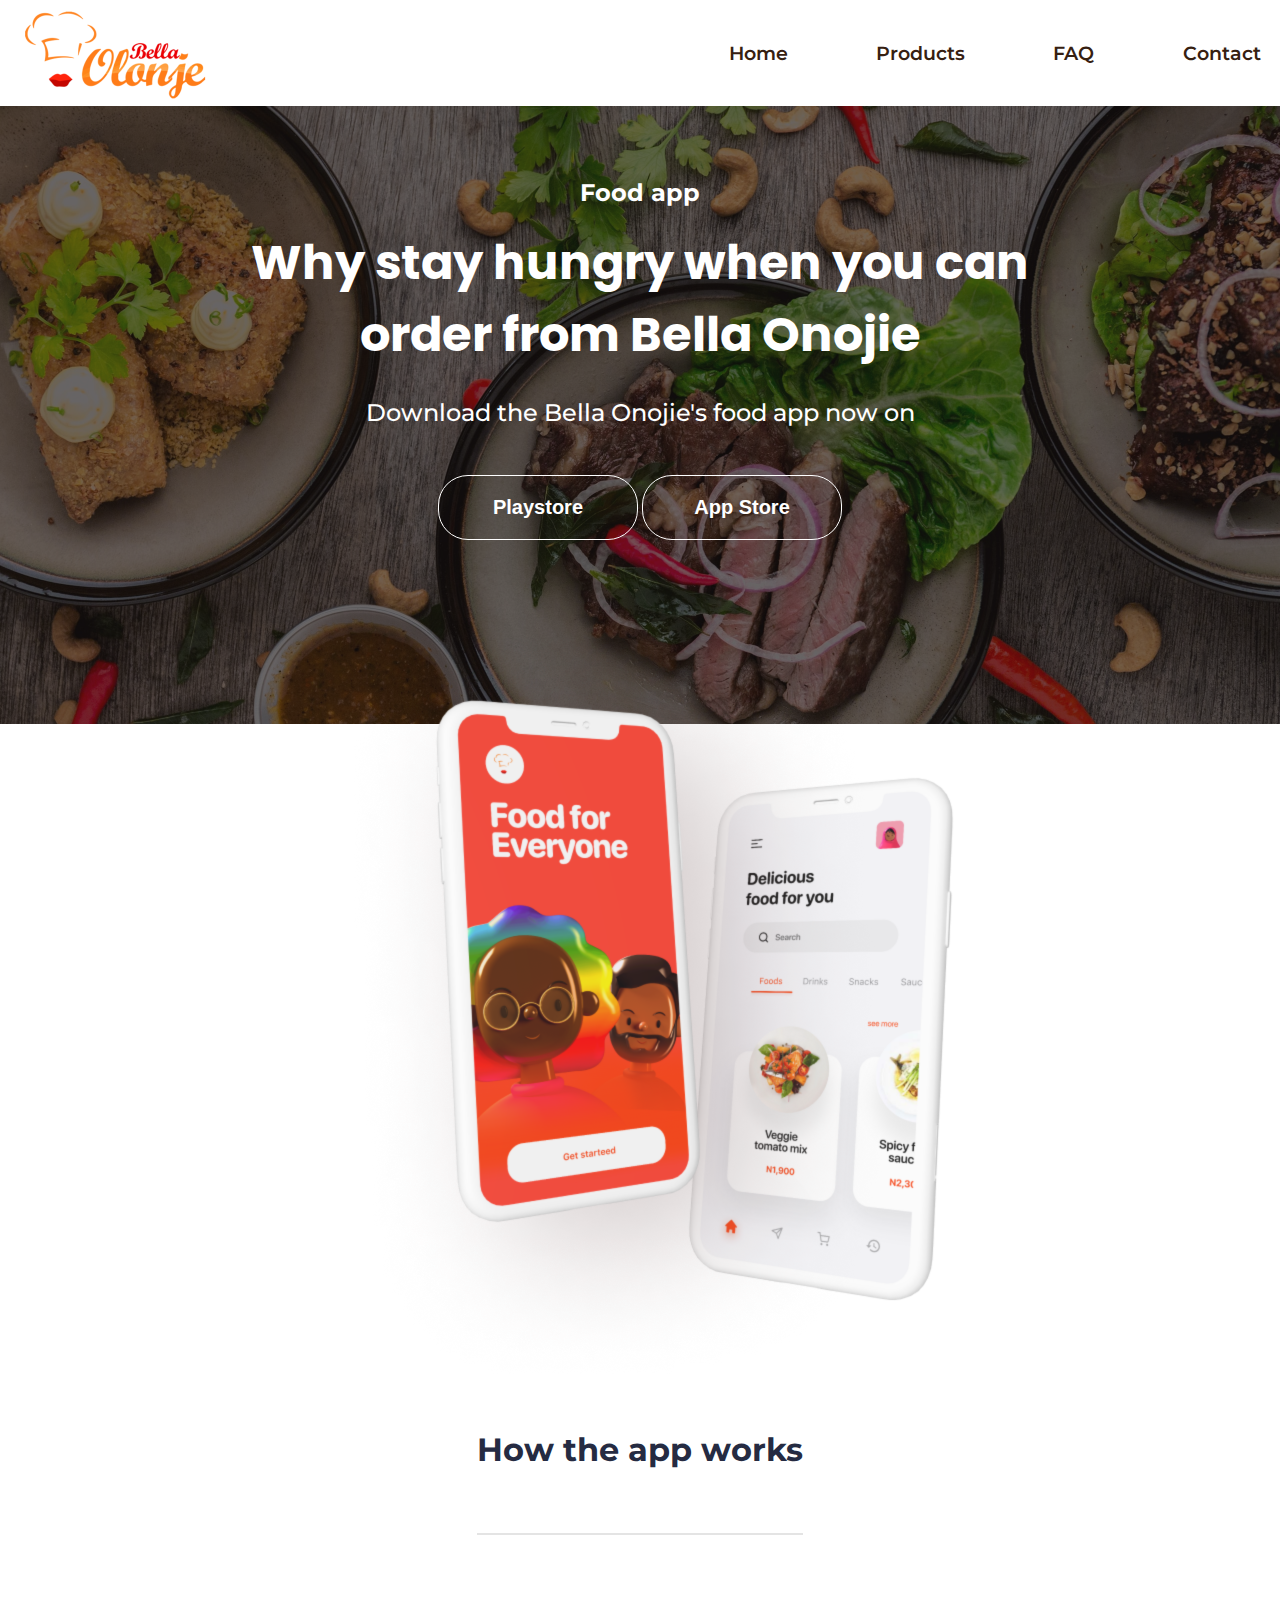
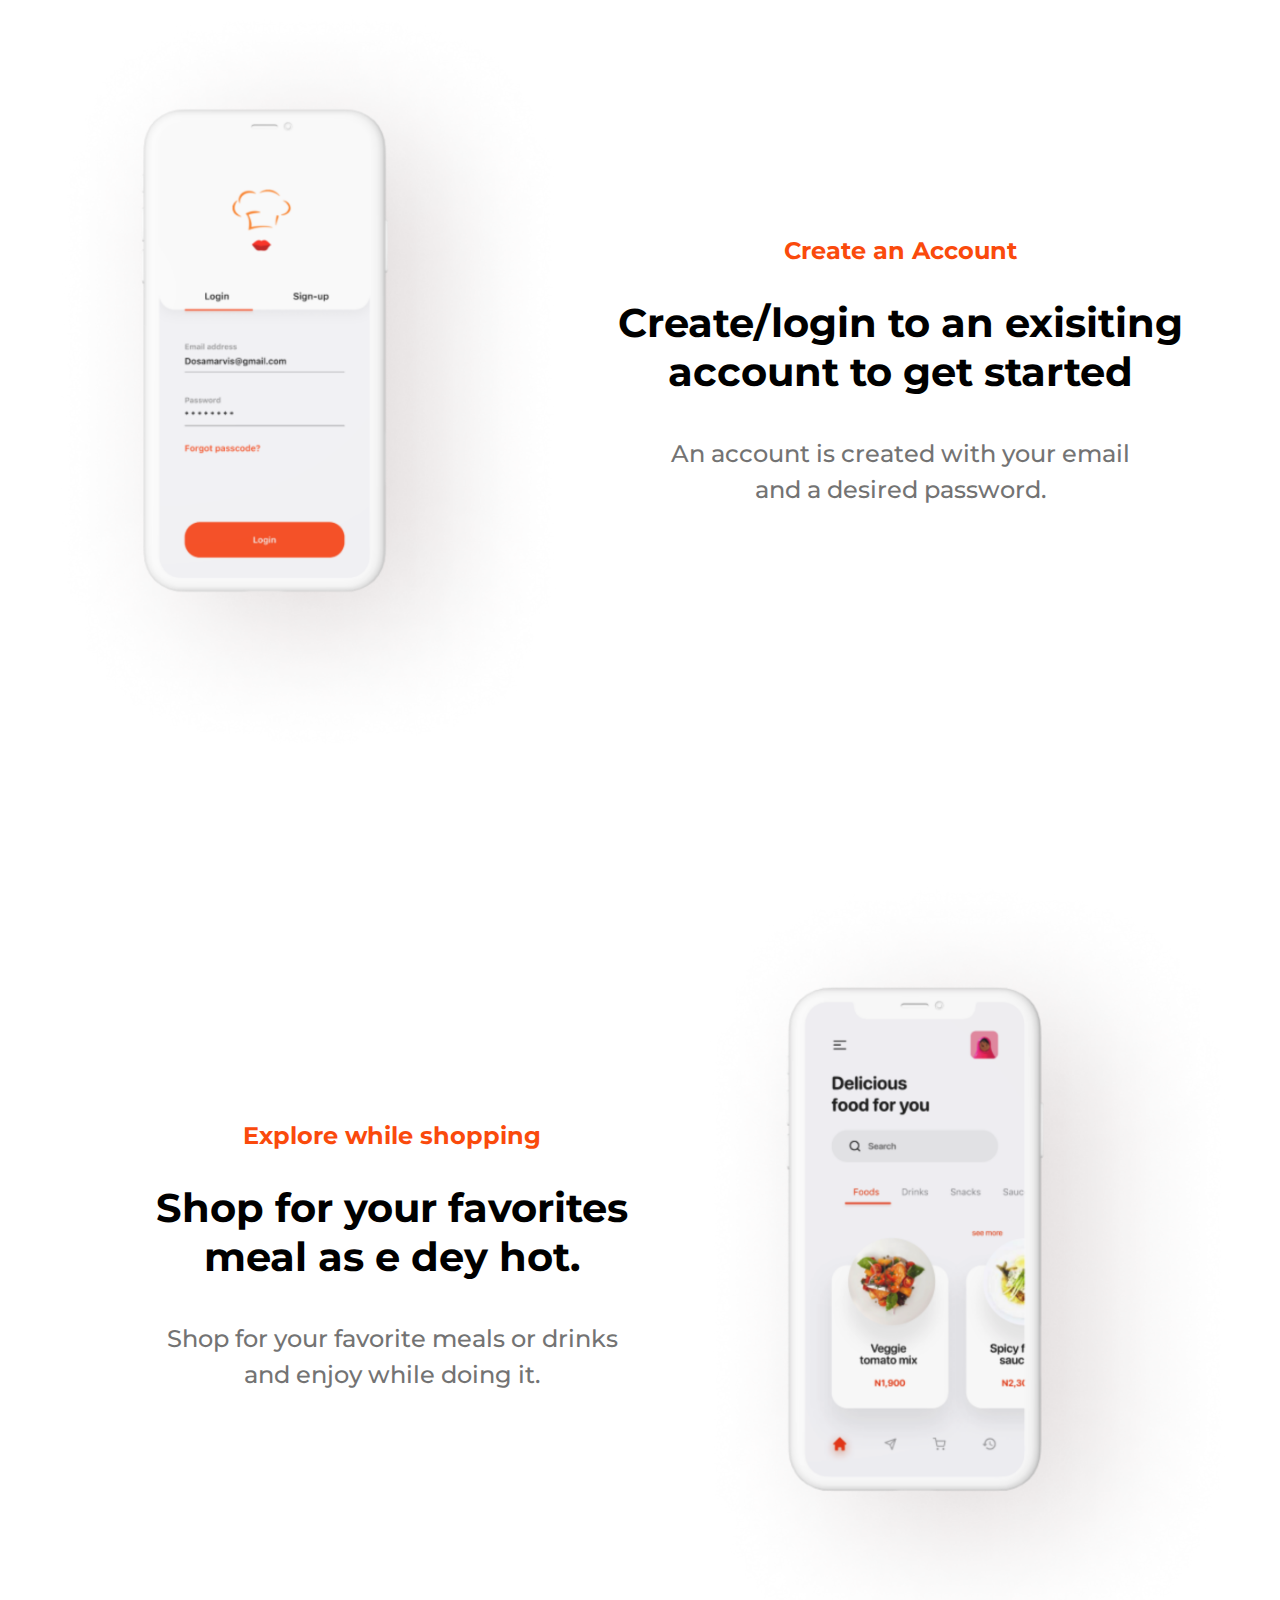
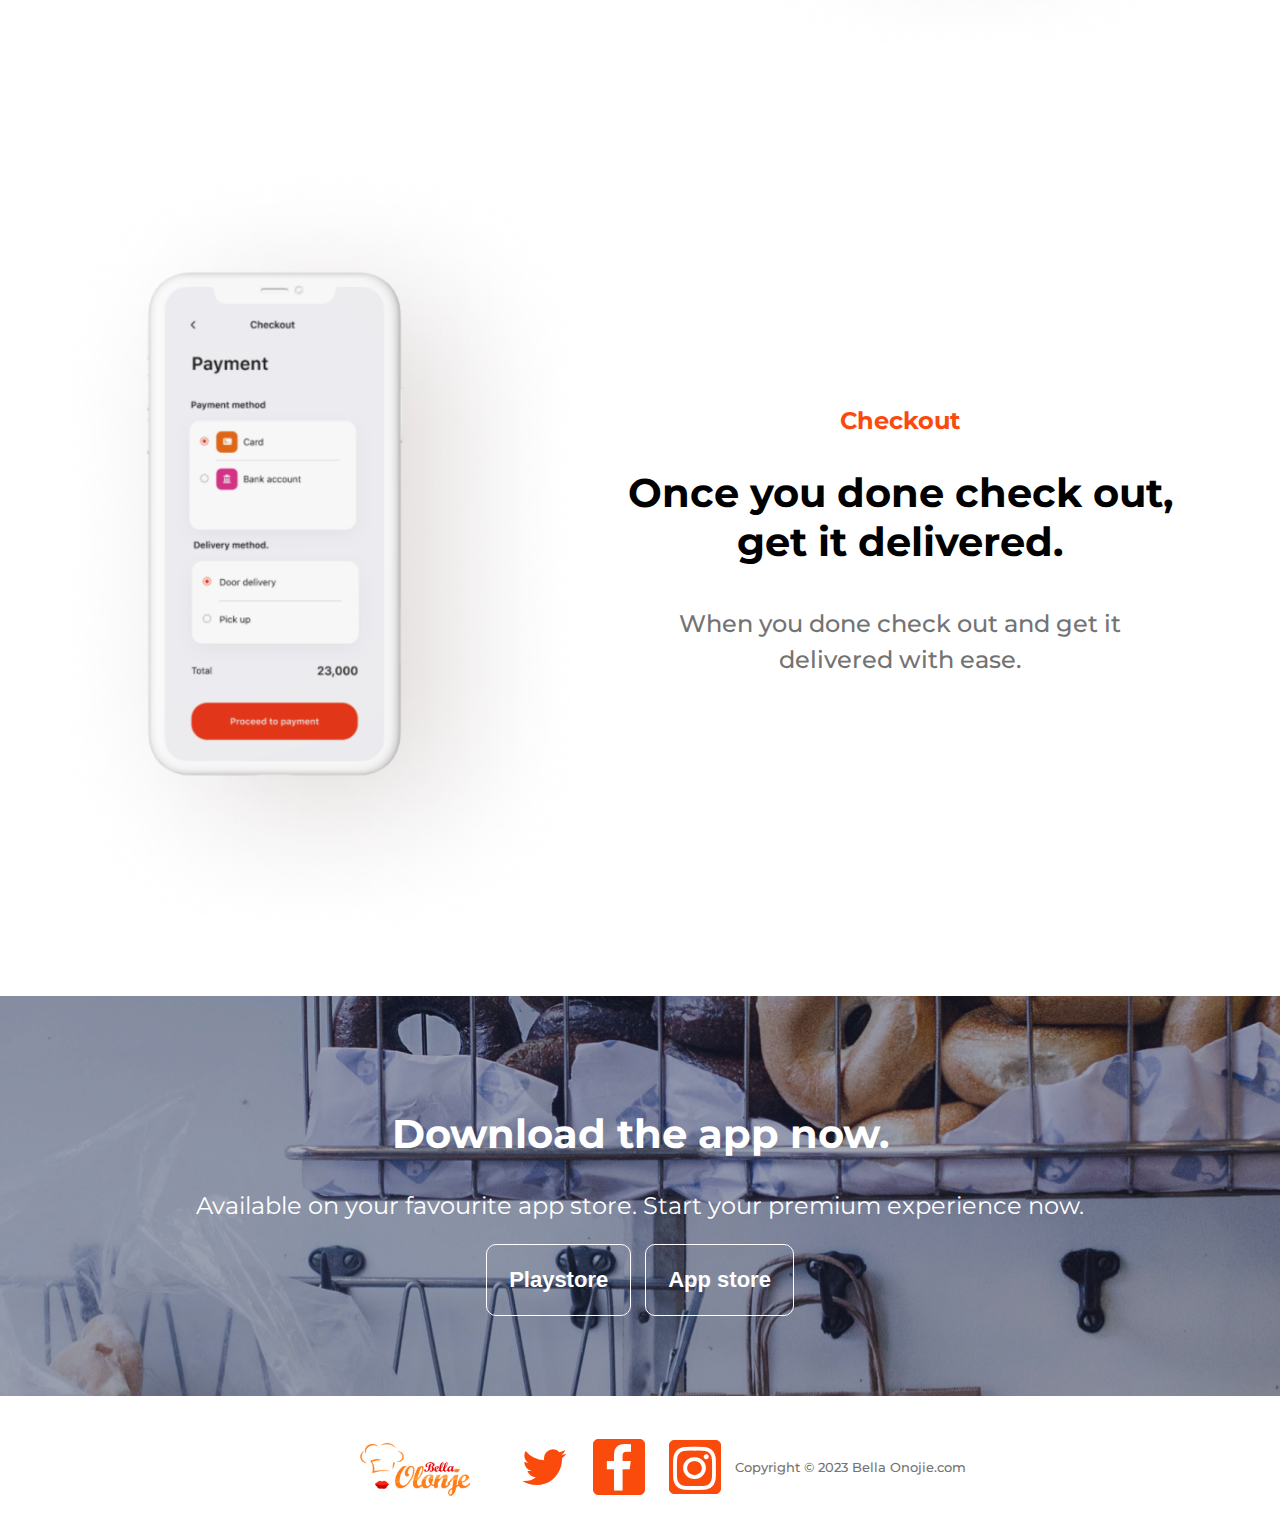
<file: index.html>
<!DOCTYPE html>
<html lang="en">

<head>
    <meta charset="UTF-8">
    <meta name="viewport" content="width=device-width, initial-scale=1.0">

    <!-- Font Links -->
    <link rel="preconnect" href="https://fonts.googleapis.com">
    <link rel="preconnect" href="https://fonts.gstatic.com" crossorigin>
    <link
        href="https://fonts.googleapis.com/css2?family=Montserrat:ital,wght@0,100..900;1,100..900&family=Poppins:ital,wght@0,100;0,200;0,300;0,400;0,500;0,600;0,700;0,800;0,900;1,100;1,200;1,300;1,400;1,500;1,600;1,700;1,800;1,900&display=swap"
        rel="stylesheet">

    <!-- Font Awesome Links for icons -->
    <link rel="stylesheet" href="https://cdnjs.cloudflare.com/ajax/libs/font-awesome/4.7.0/css/font-awesome.min.css">
    <title>Bella Onojie</title>
    <link rel="stylesheet" href="css/main.css">
</head>

<body>
    <div class="container">
        <!-- Adding skip links to main and footer content -->
        <nav class="skip-links">
            <ul>
                <li><a href="#main-content">Skip to main content</a></li>
                <li><a href="#footer">Skip to footer</a></li>
            </ul>
        </nav>

        <header>
            <div class="logo">
                <a href="index.html">
                    <img src="images/logo.png" alt="Bella Onije Logo">
                </a>
            </div>
            <!-- Navigation Menu -->
            <nav>
                <ul>
                    <li><a href="index.html">Home</a></li>
                    <li><a href="product.html">Products</a></li>
                    <li><a href="faq.html">FAQ</a></li>
                    <li><a href="contact.html">Contact</a></li>
                </ul>
            </nav>
        </header>
        <main id="main-content">
            <div class="banner" role="banner">
                <h3>Food app</h3>
                <h1>Why stay hungry when you can order from Bella Onojie</h1>
                <p>Download the Bella Onojie's food app now on</p>
                <div class="button-container">
                    <button class="banner-btn" aria-label="Download from playstore">Playstore</button>
                    <button class="banner-btn" aria-label="Download from App store">App Store</button>
                </div>
                <!-- Responsive image, however, this and following are not working -->
                <picture>
                    <!-- 480px Viewport -->
                    <source srcset="images/main/mobile/main-480x600.png x,
                    images/main/mobile/main-960x1200.png 2x" media="(max-width: 959px)" />

                    <!-- 960px Viewport -->
                    <source srcset="images/main/desktop/main-648x886.png x,
                        images/main/desktop/main-1296x1772.png 2x" media="(min-width: 960px)" />
                    <img class="main-pct" src="images/main/desktop/main-648x886.png" alt="">
                    <!-- ^^ Decorative image doesn't require an alt tag -->
                </picture>
                <h4 class="how">How the app works</h4>
            </div>

            <!-- Create account, epxlore variety and checkout sections -->
            <div class="sections">
                <div class="section account" aria-labelledby="account h3">
                    <div>
                        <h3>Create an Account</h3>
                        <h2>Create/login to an exisiting account to get started</h2>
                        <p class="section-txt">An account is created with your email and a desired password.</p>
                    </div>

                    <div class="phone-img">
                        <picture>
                            <!-- Desktop versions -->
                            <source srcset="images/create/desktop/create-648x866.png x,
                            images/create/desktop/create-1296x1772.png 2x" media="(min-width: 960px)" />

                            <!-- Mobile versions -->
                            <source srcset="images/create/mobile/create-480x600.png x,
                            images/create/mobile/create-960x1200.png 2x" media="(max-width: 959px)" />

                            <img src="images/create/desktop/create-desktop.png" alt="" />
                        </picture>
                    </div>
                </div>

                <div class="section variety" aria-labelledby="variety h3">
                    <div>
                        <h3 id="desktop-explr">Explore Varieties</h3>
                        <h3 id="mobile-explr">Explore while shopping</h3>
                        <h2>Shop for your favorites meal as e dey hot.</h2>
                        <p class="section-txt">Shop for your favorite meals or drinks and enjoy while doing it.
                        </p>
                    </div>

                    <div class="phone-img">
                        <picture>
                            <!-- Desktop versions -->
                            <source srcset="images/explore/desktop/explore-648x866.png x,
                            images/explore/desktop/explore-1296x1772.png 2x" media="(min-width: 960px)" />

                            <!-- Mobile versions -->
                            <source srcset="images/explore/mobile/explore-480x600.png x,
                            images/explore/mobile/explore-960x1200.png 2x" media="(max-width: 959px)" />

                            <img src="images/explore/mobile/explore-480x600.png" alt="" />
                        </picture>
                    </div>
                </div>

                <div class="section checkout" aria-labelledby="checkout h3">
                    <div>
                        <h3>Checkout</h3>
                        <h2>Once you done check out, get it delivered.</h2>
                        <p class="section-txt">When you done check out and get it
                            delivered with ease.</p>
                    </div>

                    <div class="phone-img">
                        <picture>
                            <!-- Desktop versions -->
                            <source srcset="images/checkout/desktop/checkout-648x866.png x,
                            images/checkout/desktop/checkout-1296x1772.png 2x" media="(min-width: 960px)" />

                            <!-- Mobile versions -->
                            <source srcset="images/checkout/mobile/checkout-480x600.png x,
                            images/checkout/mobile/checkout-960x1200.png 2x" media="(max-width: 959px)" />

                            <img src="images/explore/mobile/explore-480x600.png" alt="" />
                        </picture>
                    </div>
                </div>

            </div>
            <!-- Download section is on every page -->
            <div class="download" aria-labelledby="download-header">
                <h2 id="download-header">Download the app now.</h2>
                <h3 id="desktop-h3">Available on your favourite app store. Start your premium experience now.</h3>
                <h3 id="mobile-h3">Most calendars are designed for teams.</h3>
                <button id="desktop-btn1" aria-label="Download from Playstore">Playstore</button>
                <button id="desktop-btn2" aria-label="Download from App store">App store</button>
                <!-- Buttons for mobile -->
                <button id="mobile-btn1" aria-label="Buy now">Buy now</button>
                <button id="mobile-btn2" aria-label="Try for free">Try for free</button>
            </div>
        </main>

        <footer id="footer">
            <a href="index.html">
                <img id="desktop-logo" src="images/logo.png" alt="Bella Onojie Logo"></a>
            <a href="https://twitter.com/home" class="fa fa-twitter" aria-label="twitter"></a>
            <a href="https://www.facebook.com/" class="fa fa-facebook" aria-label="facebook"></a>
            <a id="mobile-icon" href="https://ca.linkedin.com/" class="fa fa-linkedin" aria-label="linkedin"></a>
            <a id="desktop-icon" href="https://www.instagram.com/" class="fa fa-instagram" aria-label="instagram"></a>
            <p class="copy" aria-label="copyright 2023 Bella Onojie.">Copyright &copy; 2023 Bella Onojie.com</p>
        </footer>
    </div>

</body>

</html>
</file>
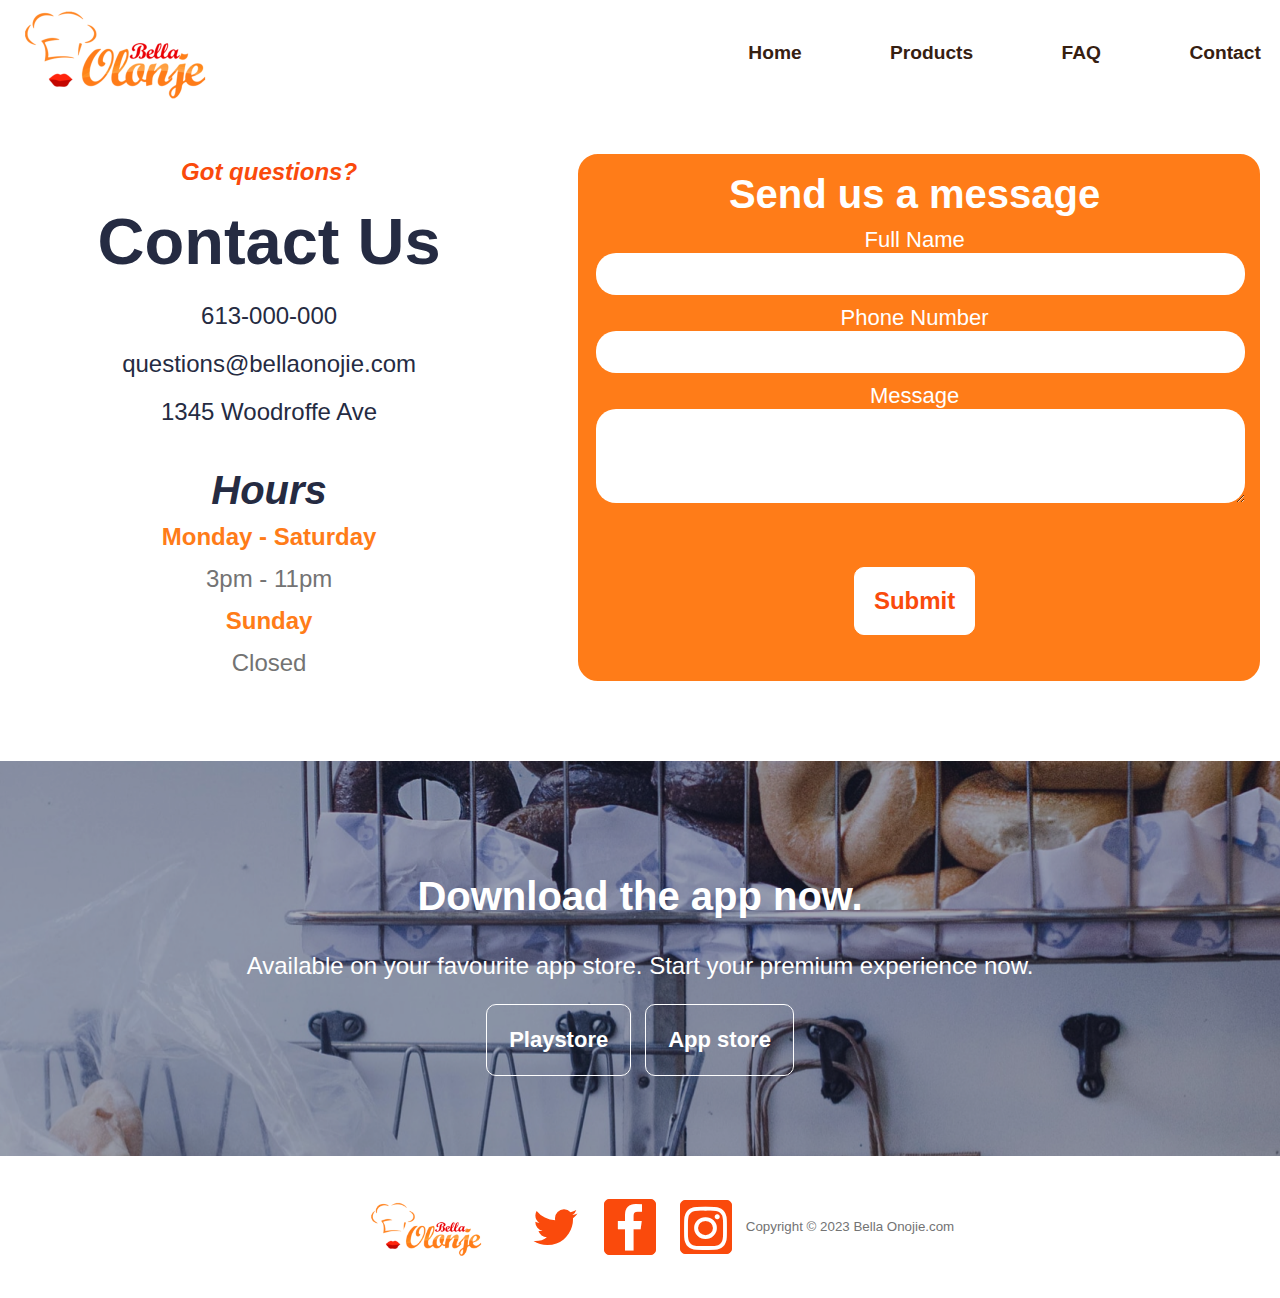
<file: contact.html>
<!DOCTYPE html>
<html lang="en">

<head>
    <meta charset="UTF-8">
    <meta name="viewport" content="width=device-width, initial-scale=1.0">
    <link rel="stylesheet" href="https://cdnjs.cloudflare.com/ajax/libs/font-awesome/4.7.0/css/font-awesome.min.css">
    <link rel="stylesheet" href="css/main.css">
    <title>Bella Onojie</title>

</head>

<body>
    <div class="container">
        <!-- Adding skip links to main and footer content -->
        <nav class="skip-links">
            <ul>
                <li><a href="#main-content">Skip to main content</a></li>
                <li><a href="#footer">Skip to footer</a></li>
            </ul>
        </nav>
        <header>
            <div class="logo">
                <a href="index.html">
                    <img src="images/logo.png" alt="Bella Onije Logo">
                </a>
            </div>
            <!-- Navigation Menu -->
            <nav>
                <ul>
                    <li><a href="index.html">Home</a></li>
                    <li><a href="product.html">Products</a></li>
                    <li><a href="faq.html">FAQ</a></li>
                    <li><a href="contact.html">Contact</a></li>
                </ul>
            </nav>
        </header>
        <!-- Main contains contact information, contact form and hours-->
        <main id="main-content">
            <div class="contact-form">
                <div class="contact">
                    <h3>Got questions?</h3>
                    <h2 class="cntc-h2">Contact Us</h2>
                    <!-- Includes schema info -->
                    <div class="info" itemscope itemtype="https://schema.org/ContactPoint">
                        <p itemprop="telephone">613-000-000</p>
                        <p itemprop="email">questions@bellaonojie.com</p>
                        <p itemprop="address">1345 Woodroffe Ave</p>
                    </div>
                </div>
                <div class="form">
                    <h2>Send us a message</h2>
                    <form action="form.html" method="post">
                        <label for="fullname">Full Name</label>
                        <input type="text" id="fullname" name="fullname" required>
                        <label for="phone">Phone Number</label>
                        <input type="tel" id="phone" name="phone">
                        <label for="message">Message</label>
                        <textarea id="message" name="message" required></textarea>
                        <button type="submit" class="form-btn">Submit</button>
                    </form>
                </div>
                <div class="hours">
                    <h2>Hours</h2>
                    <div class="hour">
                        <h3>Monday - Saturday</h3>
                        <p>3pm - 11pm</p>
                        <h3>Sunday</h3>
                        <p class="closed">Closed</p>
                    </div>
                </div>
            </div>
            <div class="download" aria-labelledby="download-header">
                <h2 id="download-header">Download the app now.</h2>
                <h3 id="desktop-h3">Available on your favourite app store. Start your premium experience now.</h3>
                <h3 id="mobile-h3">Most calendars are designed for teams.</h3>
                <button id="desktop-btn1" aria-label="Download from Playstore">Playstore</button>
                <button id="desktop-btn2" aria-label="Download from App store">App store</button>
                <!-- Buttons for mobile -->
                <button id="mobile-btn1" aria-label="Buy now">Buy now</button>
                <button id="mobile-btn2" aria-label="Try for free">Try for free</button>
            </div>
        </main>
        <footer id="footer">
            <a href="index.html">
                <img id="desktop-logo" src="images/logo.png" alt="Bella Onojie Logo"></a>
            <a href="https://twitter.com/home" class="fa fa-twitter" aria-label="twitter"></a>
            <a href="https://www.facebook.com/" class="fa fa-facebook" aria-label="facebook"></a>
            <a id="mobile-icon" href="https://ca.linkedin.com/" class="fa fa-linkedin" aria-label="linkedin"></a>
            <a id="desktop-icon" href="https://www.instagram.com/" class="fa fa-instagram" aria-label="instagram"></a>
            <p class="copy" aria-label="copyright 2023 Bella Onojie.">Copyright &copy; 2023 Bella Onojie.com</p>
        </footer>
    </div>

</body>

</html>
</file>
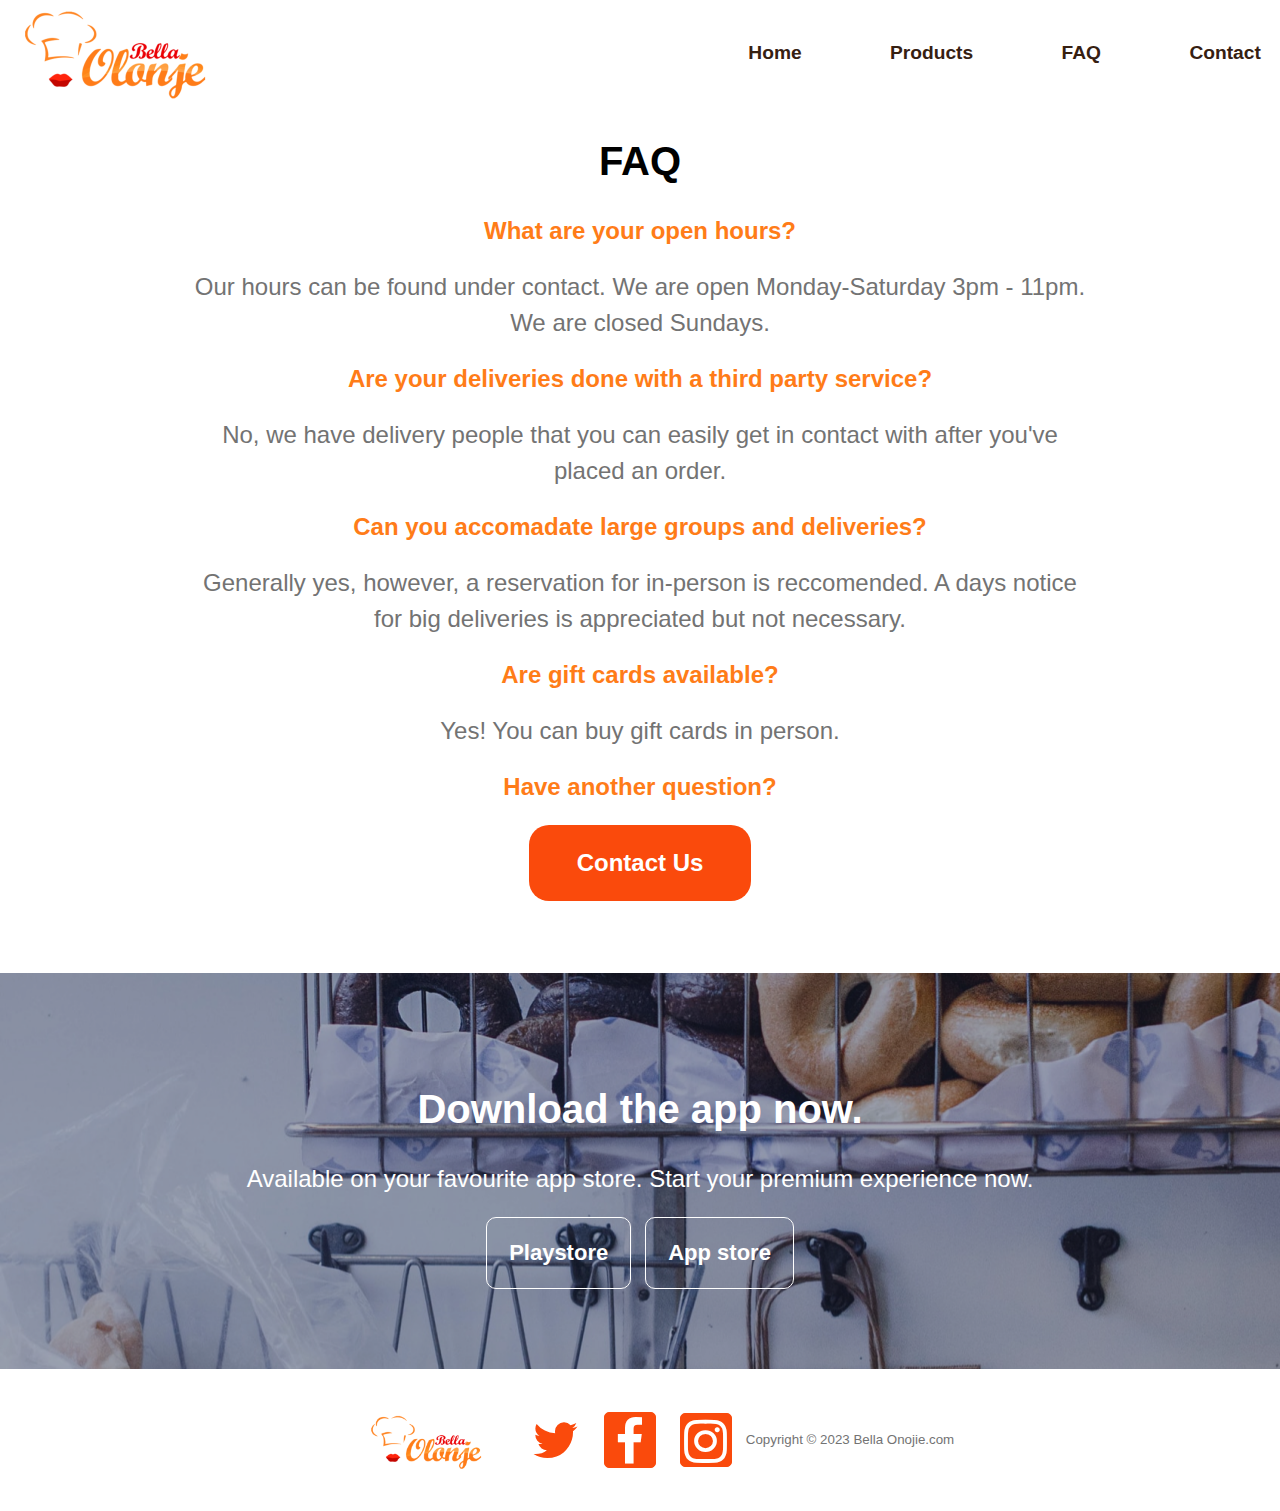
<file: faq.html>
<!DOCTYPE html>
<html lang="en">

<head>
    <meta charset="UTF-8">
    <meta name="viewport" content="width=device-width, initial-scale=1.0">
    <link rel="stylesheet" href="https://cdnjs.cloudflare.com/ajax/libs/font-awesome/4.7.0/css/font-awesome.min.css">
    <link rel="stylesheet" href="css/main.css">
    <title>Bella Onojie</title>

</head>

<body>
    <div class="container">
        <!-- Adding skip links to main and footer content -->
        <nav class="skip-links">
            <ul>
                <li><a href="#main-content">Skip to main content</a></li>
                <li><a href="#footer">Skip to footer</a></li>
            </ul>
        </nav>
        <header>
            <div class="logo">
                <a href="index.html">
                    <img src="images/logo.png" alt="Bella Onije Logo">
                </a>
            </div>
            <!-- Navigation Menu -->
            <nav>
                <ul>
                    <li><a href="index.html">Home</a></li>
                    <li><a href="product.html">Products</a></li>
                    <li><a href="faq.html">FAQ</a></li>
                    <li><a href="contact.html">Contact</a></li>
                </ul>
            </nav>
        </header>
        <main class="main-faq" id="main-content">
            <h2>FAQ</h2>
            <!-- List of Frequently Asked Questions and Answers -->
            <div class="faq" role="list">
                <h3 role="listitem">What are your open hours?</h3>
                <p>Our hours can be found under contact. We are open Monday-Saturday 3pm - 11pm. We are closed Sundays.
                </p>
                <h3 role="listitem"> Are your deliveries done with a third party service?</h3>
                <p>No, we have delivery people that you can easily get in contact with after you've placed an order.
                </p>
                <h3 role="listitem">Can you accomadate large groups and deliveries?</h3>
                <p>Generally yes, however, a reservation for in-person is reccomended. A days notice for big deliveries
                    is appreciated but not necessary.</p>
                <h3 role="listitem">Are gift cards available?</h3>
                <p>Yes! You can buy gift cards in person.</p>
                <h3>Have another question?</h3>
                <a href="contact.html" class="contact-button">
                    <button class="cnct-btn" aria-label="Contact Us">Contact Us</a></button>
                </a>
            </div>
            <div class="download" aria-labelledby="download-header">
                <h2 id="download-header">Download the app now.</h2>
                <h3 id="desktop-h3">Available on your favourite app store. Start your premium experience now.</h3>
                <h3 id="mobile-h3">Most calendars are designed for teams.</h3>
                <button id="desktop-btn1" aria-label="Download from Playstore">Playstore</button>
                <button id="desktop-btn2" aria-label="Download from App store">App store</button>
                <!-- Buttons for mobile -->
                <button id="mobile-btn1" aria-label="Buy now">Buy now</button>
                <button id="mobile-btn2" aria-label="Try for free">Try for free</button>
            </div>

        </main>
        <footer id="footer">
            <a href="index.html">
                <img id="desktop-logo" src="images/logo.png" alt="Bella Onojie Logo"></a>
            <a href="https://twitter.com/home" class="fa fa-twitter" aria-label="twitter"></a>
            <a href="https://www.facebook.com/" class="fa fa-facebook" aria-label="facebook"></a>
            <a id="mobile-icon" href="https://ca.linkedin.com/" class="fa fa-linkedin" aria-label="linkedin"></a>
            <a id="desktop-icon" href="https://www.instagram.com/" class="fa fa-instagram" aria-label="instagram"></a>
            <p class="copy" aria-label="copyright 2023 Bella Onojie.">Copyright &copy; 2023 Bella Onojie.com</p>
        </footer>

</body>

</html>
</file>
<file: css/main.css>
/* GLOBAL STYLES */

html {
  box-sizing: border-box;
  margin: 0;
  padding: 0;
}

body {
  margin: 0;
  padding: 0;
}

.container {
  display: flex;
  flex-direction: column;
  align-items: center;
  justify-content: center;
  text-align: center;
  width: 100%;
}

.container main,
.container header {
  width: 100%;
}

/* Animation #1 - Page Fade In  */

@keyframes fadeIn {
  0% {
    opacity: 0%;
  }
  100% {
    opacity: 100%;
  }
}

main {
  animation: fadeIn ease 1s;
  animation-iteration-count: 1;
  animation-fill-mode: forwards;
}

/* Styling Typefaces */

h1 {
  font-size: 2rem;
  font-family: "Poppins", sans-serif;
  font-weight: 700;
}

h2 {
  font-size: 2.5rem;
  font-family: "Montserrat", sans-serif;
  font-optical-sizing: auto;
  font-weight: 700;
}

h3 {
  font-size: 1.5rem;
  color: #fa4a0c;
  font-family: "Montserrat", sans-serif;
  font-optical-sizing: auto;
  font-weight: 700;
}

h4 {
  font-size: 1.25rem;
  font-family: "Montserrat", sans-serif;
  font-optical-sizing: auto;
  font-weight: 500;
}

p {
  color: #737373;
  font-size: 1.5rem;
  font-family: "Montserrat", sans-serif;
  font-optical-sizing: auto;
  font-weight: 500;
  line-height: 1.5em;
}

/* Styling Skip Links */

.skip-links {
  position: absolute;
  top: -10px;
  left: 10px;
  color: white;
  padding: 10px;
  z-index: 1000;
  box-shadow: 0 2px 5px rgba(0, 0, 0, 0.2);
  opacity: 0;
}

.skip-links:focus-within,
.skip-links:hover {
  opacity: 1;
  visibility: visible;
}

.skip-links ul {
  list-style: none;
  margin: 0;
  padding: 0;
}

.skip-links ul li {
  display: inline;
}

.skip-links a {
  display: inline-block;
  padding: 5px 10px;
  color: white;
  background-color: #fa4a0c;
  text-decoration: none;
}

.skip-links a:focus,
.skip-links a:hover {
  background-color: #a8350c;
}

/* Styling Navigation Menu */

nav {
  display: block;
  align-items: center;
}

nav ul {
  width: 100%;
  list-style-type: none;
  font-family: "Montserrat", sans-serif;
  font-optical-sizing: auto;
  font-weight: 300;
  font-style: normal;
  line-height: 1em;
  padding-left: 0;
}

nav ul li a {
  font-size: 1.2rem;
  font-family: "Montserrat", sans-serif;
  font-optical-sizing: auto;
  font-weight: 600;
  color: rgb(54, 32, 17);
  text-decoration: none;
  display: block;
  padding: 1em;
  text-align: center;
  border-bottom: 1px solid #fa4a0c;
}

/* Styling Banner */

.banner {
  display: flex;
  flex-direction: column;
  justify-content: center;
  background: linear-gradient(to bottom, #fafafa, white);
}

.banner p {
  margin-left: 20px;
  margin-right: 20px;
}

.banner h3 {
  color: #737373;
  margin-bottom: 5px;
}

/* Animation #2 - Banner Text Translate */

@keyframes bannerTranslate {
  0% {
    transform: translate(0, 200px);
  }
  100% {
    transform: translate(0, 0);
  }
}

.banner h3,
.banner h1,
.banner p,
.banner .button-container {
  animation: bannerTranslate ease 1s;
}

/* Styling Banner Buttons */

.banner .banner-btn {
  font-size: 20px;
  font-weight: 600;
  color: #fa4a0c;
  border: 1px solid #fa4a0c;
  border-radius: 30px;
  background-color: rgba(255, 255, 255, 0);
  padding: 1em 0.5em 1em 0.5em;
  width: 200px;
  text-align: center;
  margin: 0 auto;
  margin-top: 20px;
}

.banner-btn:focus,
.banner-btn:hover {
  color: white;
  background-color: #fa4a0c;
}

.banner-btn:active {
  box-shadow: 0 0 15px 5px rgba(0, 0, 0, 0.1);
}

.how {
  font-weight: 600;
  border-bottom: 2px solid #e4e4e4;
  margin: 0;
  padding-bottom: 2em;
}

/* Styling images */

img,
source,
srcset {
  width: 100%;
  position: 50%;
}

/* Media queries to center images more (html is grabbing from fallback image not source) */

@media screen and (max-width: 999px) {
  img {
    overflow-x: hidden;
    width: auto;
  }

  .main-pct {
    width: 100%;
  }
}

/* Styling sections */

.section {
  margin: 20px auto;
  max-width: 100%;
  overflow-x: hidden;
  padding: 1.5em;
}

.section-txt {
  margin: 40px;
}

/* Styling Explore Varieties */

#desktop-explr {
  display: none;
}

/* Styling Download */

#desktop-h3,
#desktop-btn1,
#desktop-btn2 {
  display: none;
}

#mobile-h3 {
  color: #bdbdbd;
  font-weight: 400;
  padding-bottom: 20px;
}

.download {
  padding-left: 2em;
  padding-right: 2em;
  padding-top: 4em;
  padding-bottom: 5em;
  color: white;
  background-color: #252b42;
}

/* Styling download buttons */

#mobile-btn1,
#mobile-btn2 {
  font-size: 22px;
  font-weight: 600;
  color: white;
  border: 1px solid white;
  border-radius: 10px;
  background-color: rgba(255, 255, 255, 0);
  padding: 1em;
  text-align: center;
}

#mobile-btn1:hover,
#mobile-btn2:hover {
  font-size: 22px;
  font-weight: 600;
  color: white;
  border: 1px solid #fa4a0c;
  border-radius: 10px;
  background-color: #fa4a0c;
  padding: 1em;
  text-align: center;
}

#mobile-btn2 {
  margin-left: 10px;
}

/* Styling Footer */

footer {
  padding-top: 4em;
  margin: 1.5em;
}

#desktop-logo {
  display: none;
}

/* Styling Icons */

#desktop-icon {
  display: none;
}

.fa {
  font-size: 50px;
  width: 50px;
  color: #fa4a0c;
  text-decoration: none;
  margin-left: 10px;
  margin-right: 10px;
}

.copy {
  font-size: smaller;
}

.fa-linkedin,
.fa-facebook {
  color: white;
  background: #fa4a0c;
  padding-top: 4px;
  border: 0.1px solid #fa4a0c;
  border-radius: 5px;
}

/***************STYLING OTHER PAGES***************/

/******STYLING PRODUCTS PAGE******/

/* Animation #3 - Menu Translate Up */

@keyframes menuTranslate {
  0% {
    transform: translate(0, 200px);
  }
  100% {
    transform: translate(0, 0);
  }
}

.menu {
  padding-bottom: 2em;
  animation: menuTranslate ease 2s;
}

.cards {
  margin: 30px;
  line-height: 2.5em;
}

.appetizers,
.mains,
.desserts {
  border: 2px solid #d668145b;
  border-radius: 10px;
}

.cards h3 {
  color: #ff7c18;
  font-size: 45px;
  margin-bottom: 0;
  margin-top: 20px;
  font-style: italic;
}

.card h2 {
  margin-bottom: 0px;
  font-size: 30px;
}

.card p {
  margin: 0 10px 24px;
}

.cost {
  font-style: italic;
  margin-bottom: 0;
}

/* Styling products page order button */

.order-btn {
  font-size: 24px;
  font-weight: 600;
  background-color: #fa4a0c;
  color: white;
  border: #fa4a0c;
  border-radius: 20px;
  padding: 1em 2em 1em 2em;
  margin-bottom: 2em;
}

.order-btn a {
  color: white;
  text-decoration: none;
}

.order-btn:focus,
.order-btn:hover {
  background-color: #df4d18;
  border: #df4d18;
  cursor: pointer;
}

.order-btn:active {
  background-color: #a8350c;
  border: #a8350c;
}

/******STYLING FAQ PAGE******/

.faq {
  margin: 1.5em;
}

.faq h3 {
  color: #ff7c18;
}

/* Styling FAQ page contact Button */

.cnct-btn {
  font-size: 24px;
  font-weight: 600;
  background-color: #fa4a0c;
  border: #fa4a0c;
  border-radius: 20px;
  padding: 1em 2em 1em 2em;
  margin-bottom: 2em;
}

.cnct-btn a {
  color: white;
  text-decoration: none;
}

.cnct-btn:focus,
.cnct-btn:hover {
  background-color: #df4d18;
  border: #df4d18;
}

.cnct-btn:active {
  background-color: #a8350c;
  border: #a8350c;
}

/******STYLING CONTACT PAGE******/

/* Styling Contact Info */

.contact h3 {
  font-style: italic;
}

.info p {
  color: #252b42;
  line-height: 1em;
}

.contact {
  color: #252b42;
  line-height: 1em;
  padding-bottom: 2em;
}

.cntc-h2 {
  font-size: 65px;
}

/* Styling Contact Form */

.form h2 {
  color: white;
  font-size: 40px;
  font-family: "Montserrat", sans-serif;
  font-optical-sizing: auto;
  font-weight: 700;
  font-style: normal;
  margin: 0;
}

.form {
  color: #252b42;
  background-color: #ff7c18;
  border: 2px solid #ff7c18;
  border-radius: 20px;
  padding: 1em;
  margin: 0 auto;
  margin-right: 20px;
  margin-left: 20px;
  padding-right: 25px;
}

input,
textarea {
  padding-left: 10px;
  font-size: 24px;
  height: 40px;
  width: 100%;
  border: #ff7c18;
  border-radius: 20px;
}

textarea {
  height: 90px;
}

label {
  color: white;
  display: block;
  font-size: 22px;
  font-family: "Montserrat", sans-serif;
  font-optical-sizing: auto;
  font-weight: 500;
  font-style: normal;
  padding-top: 10px;
}

.form-btn {
  background-color: white;
  color: #fa4a0c;
  margin-top: 60px;
  padding: 0.8em;
  border: 1px solid white;
  border-radius: 10px;
  font-size: 1.5rem;
  font-family: "Montserrat", sans-serif;
  font-optical-sizing: auto;
  font-weight: 700;
}

.form-btn:focus,
.form-btn:hover {
  background-color: #e4e4e4;
  border: 1px solid #e4e4e4;
  cursor: pointer;
}

.form-btn:active {
  background-color: #bdbdbd;
  border: 1px solid #bdbdbd;
  color: white;
}

/* Styling Hours */

.hours {
  padding-bottom: 2em;
}

.hours h2 {
  font-style: italic;
  color: #252b42;
  margin-top: 1em;
  margin-bottom: 10px;
}

.hours h3 {
  color: #ff7c18;
  margin-top: 0;
  margin-bottom: 10px;
}

.hour p {
  margin-top: 0;
  margin-bottom: 10px;
}

/*************** STYLING DESKTOP *****************/

@media screen and (min-width: 1000px) {
  /* Styling Nav */

  header {
    display: flex;
    justify-content: space-between;
    align-items: center;
  }

  .logo {
    margin-right: auto;
  }

  nav ul {
    list-style: none;
    margin: 0;
    padding: 0;
    display: flex;
  }

  nav ul li {
    margin-left: 50px;
  }

  nav ul li:first-child {
    margin-left: 0;
  }

  nav ul li a {
    border-bottom: none;
  }

  /* Styling Banner */

  .banner {
    background-image: url(../images/banner.png);
    background-repeat: no-repeat;
    color: white;
    display: flex;
    flex-direction: column;
    align-items: center;
  }

  .banner h1 {
    font-size: 3rem;
    margin: 0 5em 0 5em;
  }

  .banner p {
    color: white;
  }

  .banner h3 {
    margin-top: 3em;
    margin-bottom: 20px;
    color: white;
  }

  .banner .banner-btn {
    color: white;
    border: 1px solid white;
  }

  .banner-btn:focus,
  .banner-btn:hover {
    border: 1px solid #fa4a0c;
  }

  .banner-btn:active {
    background-color: #a8350c;
    border: 1px solid #a8350c;
  }

  .how {
    font-size: 2rem;
    color: #252b42;
    font-weight: 700;
  }
  /* Styling Sections */

  .sections {
    display: flex;
    flex-wrap: wrap;
  }

  .section {
    display: flex;
    flex-direction: row;
    align-items: center;
    margin-bottom: 20px;
  }

  .variety {
    margin-left: 5em;
  }

  .checkout,
  .account {
    margin-right: 4em;
  }

  .section > div {
    flex: 1;
  }

  /* Styling images */

  .phone-img {
    flex: 1;
    display: flex;
    justify-content: center;
  }

  .phone-img img {
    max-width: 100%;
    height: auto;
  }

  .account .phone-img,
  .checkout .phone-img {
    order: -1;
  }

  /* Styling Download */

  #mobile-h3 {
    display: none;
  }

  #desktop-h3 {
    display: block;
    color: white;
    font-weight: 400;
  }

  .download {
    padding: 5em 0 5em 0;
    background-image: url(../images/download-banner.png);
  }

  /* Styling download buttons */

  #mobile-btn1,
  #mobile-btn2 {
    display: none;
  }

  #desktop-btn1,
  #desktop-btn2 {
    display: inline-block;
    font-size: 22px;
    font-weight: 600;
    color: white;
    border: 1px solid white;
    border-radius: 10px;
    background-color: rgba(255, 255, 255, 0);
    padding: 1em;
    text-align: center;
  }

  #desktop-btn2 {
    margin-left: 10px;
  }

  #desktop-btn1:focus,
  #desktop-btn2:focus,
  #desktop-btn1:hover,
  #desktop-btn2:hover {
    font-size: 22px;
    font-weight: 600;
    color: white;
    border: 1px solid #fa4a0c;
    border-radius: 10px;
    background-color: #fa4a0c;
    padding: 1em;
    text-align: center;
  }

  #desktop-btn1:active,
  #desktop-btn2:active {
    font-size: 22px;
    font-weight: 600;
    color: white;
    border: 1px solid #a8350c;
    border-radius: 10px;
    background-color: #a8350c;
    padding: 1em;
    text-align: center;
  }

  /* Styling Footer */

  footer {
    max-width: 100%;
    padding: 1em;
    margin-right: 0;
    padding-right: 0;
  }

  #desktop-logo {
    max-width: 150px;
  }

  #mobile-icon {
    display: none;
  }

  #desktop-icon {
    color: white;
    background: #fa4a0c;
    padding-top: 2px;
    border: 0.1px solid #fa4a0c;
    border-radius: 5px;
  }

  #desktop-logo,
  #desktop-icon,
  footer a,
  footer p {
    display: inline-block;
    vertical-align: middle;
  }

  footer a,
  footer p {
    margin-right: 10px;
  }

  /********STYLING OTHER PAGES******/

  /* Styling Products */

  .menu-img {
    background-image: url(../images/products/steak.jpg);
    padding: 2.5em;
    background-position: 20%;
    background-size: cover;
    color: white;
  }

  .menu-img h2 {
    font-size: 4rem;
    text-shadow: 2px 2px 4px rgba(0, 0, 0, 1);
  }

  .menu {
    display: flex;
    margin-top: 1.5em;
  }

  .cards p {
    margin: 10px;
  }

  /* Styling FAQ */

  @keyframes faqTranslate {
    0% {
      transform: translate(0, 200px);
    }
    100% {
      transform: translate(0, 0);
    }
  }

  .faq {
    animation: faqTranslate ease 2s;
    margin-left: 12em;
    margin-right: 12em;
  }

  /* Styling Contact */

  @keyframes gridTranslate {
    0% {
      transform: translate(0, 200px);
    }
    100% {
      transform: translate(0, 0);
    }
  }

  .contact-form {
    display: grid;
    margin-top: 3em;
    margin-bottom: 5em;
    grid-template-areas:
      "contact form"
      "hours form";
    gap: 20px;
    animation: menuTranslate ease 2s;
  }

  .contact {
    grid-area: contact;
    padding-bottom: 0;
  }

  .contact h3 {
    margin-top: 10px;
  }

  .cotact p {
    margin-bottom: 0;
  }

  .form {
    grid-area: form;
  }

  textarea {
    resize: vertical;
  }

  /* Styling hours */

  .hours {
    grid-area: hours;
    padding-bottom: 0;
  }

  .hours h2 {
    margin-top: 0;
  }

  .hours .closed {
    margin-bottom: 0;
  }
}
</file>
